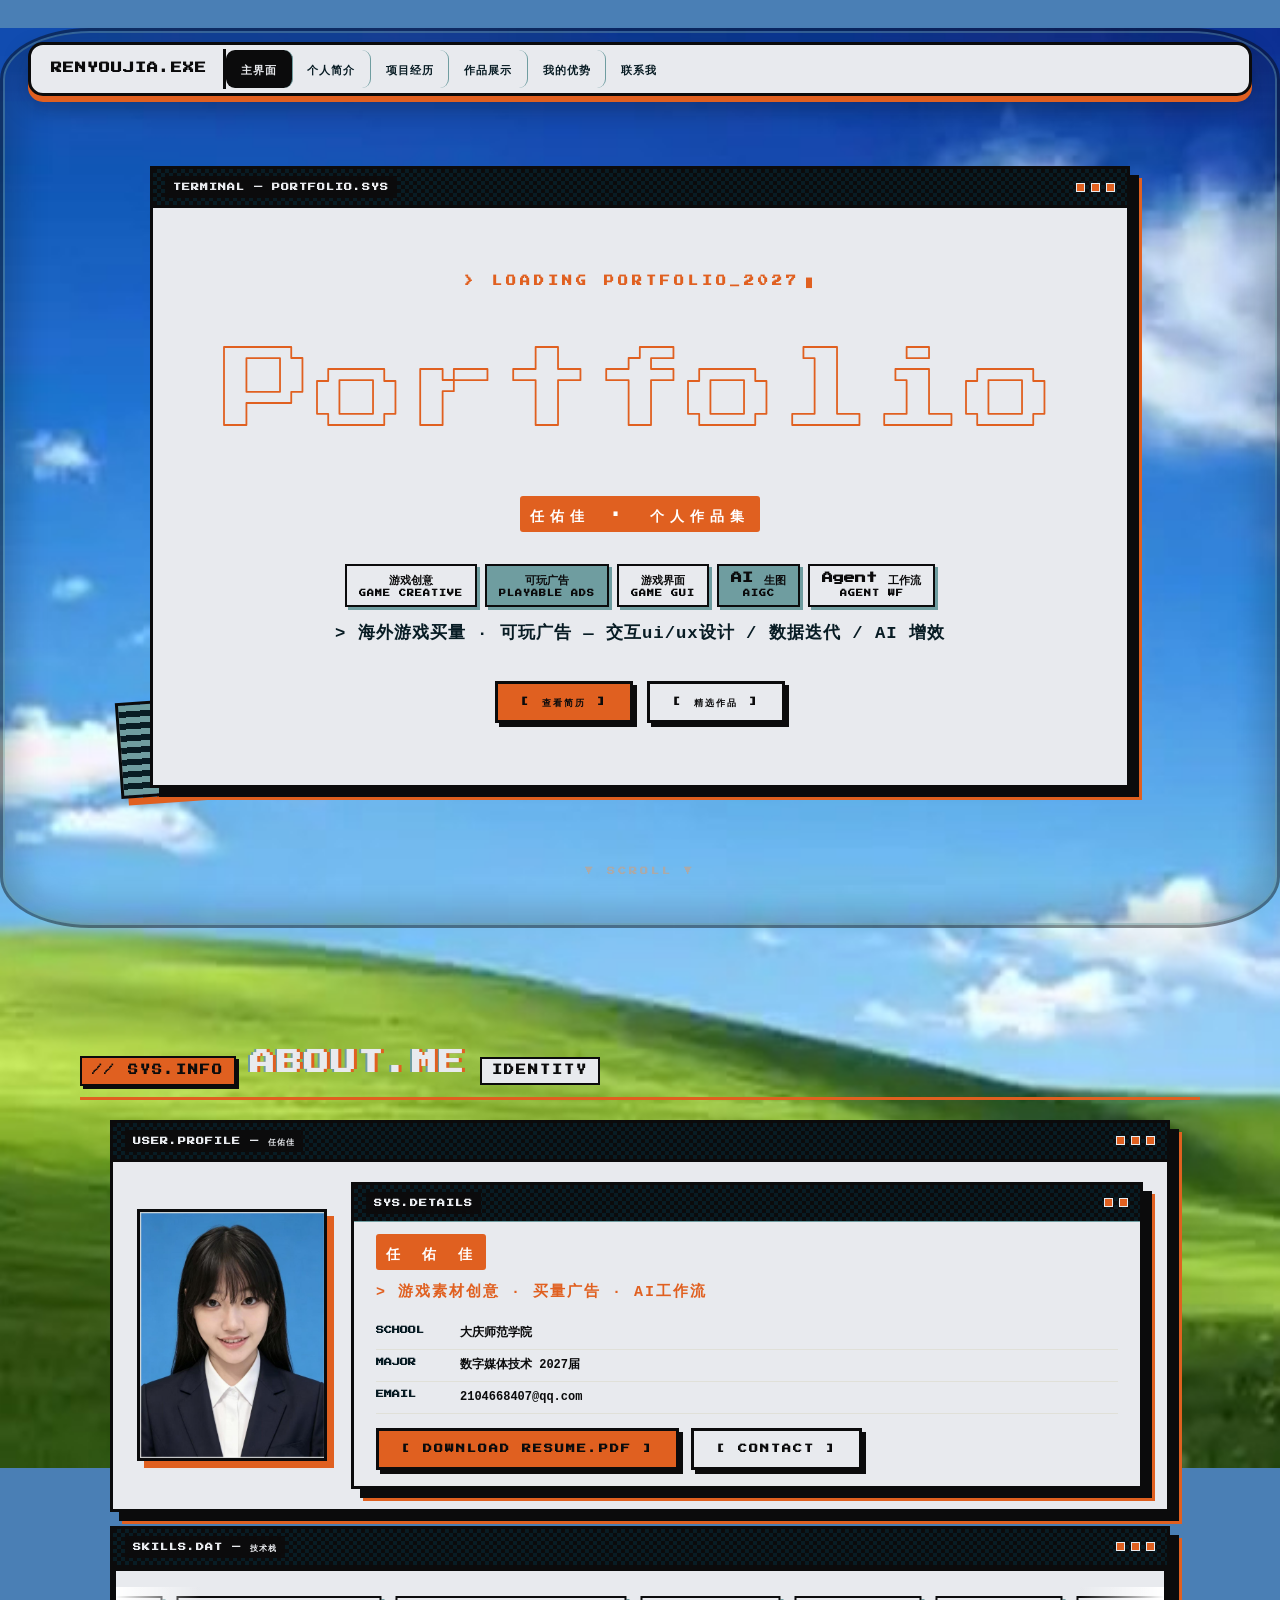
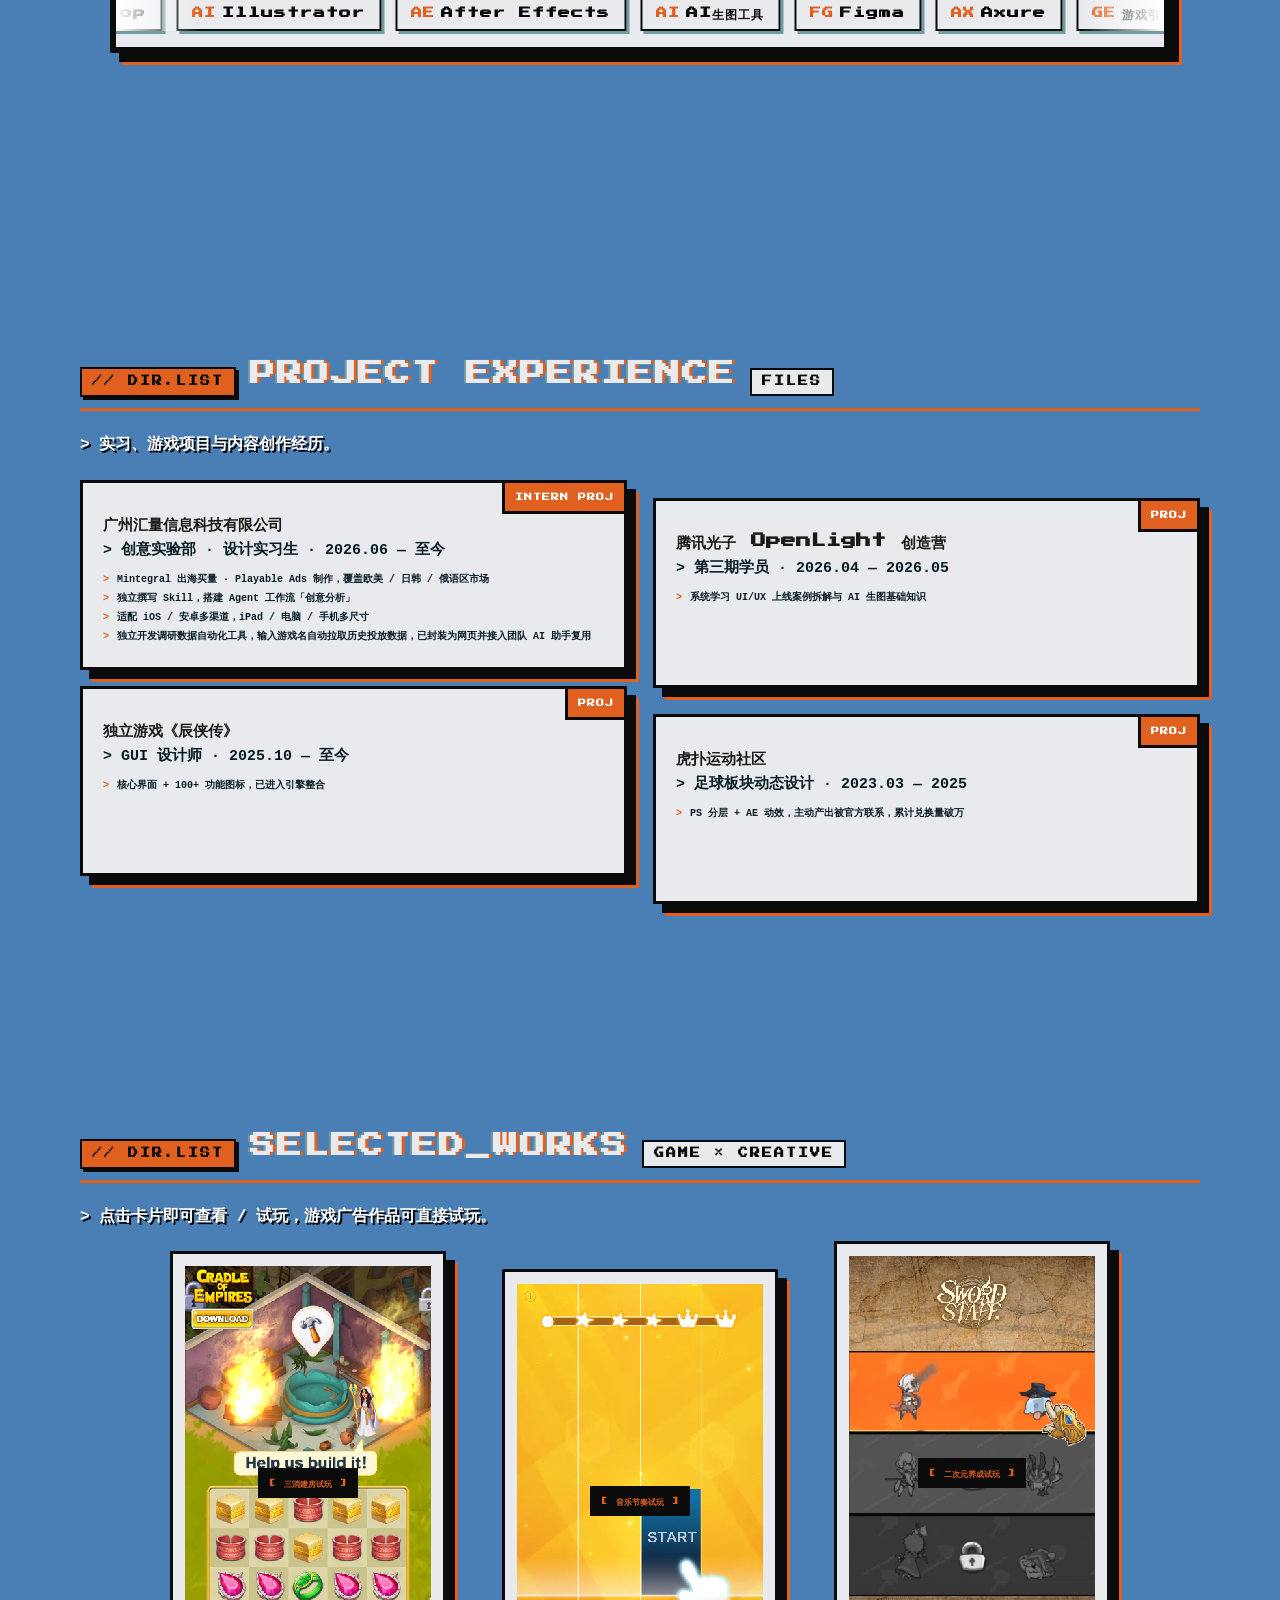
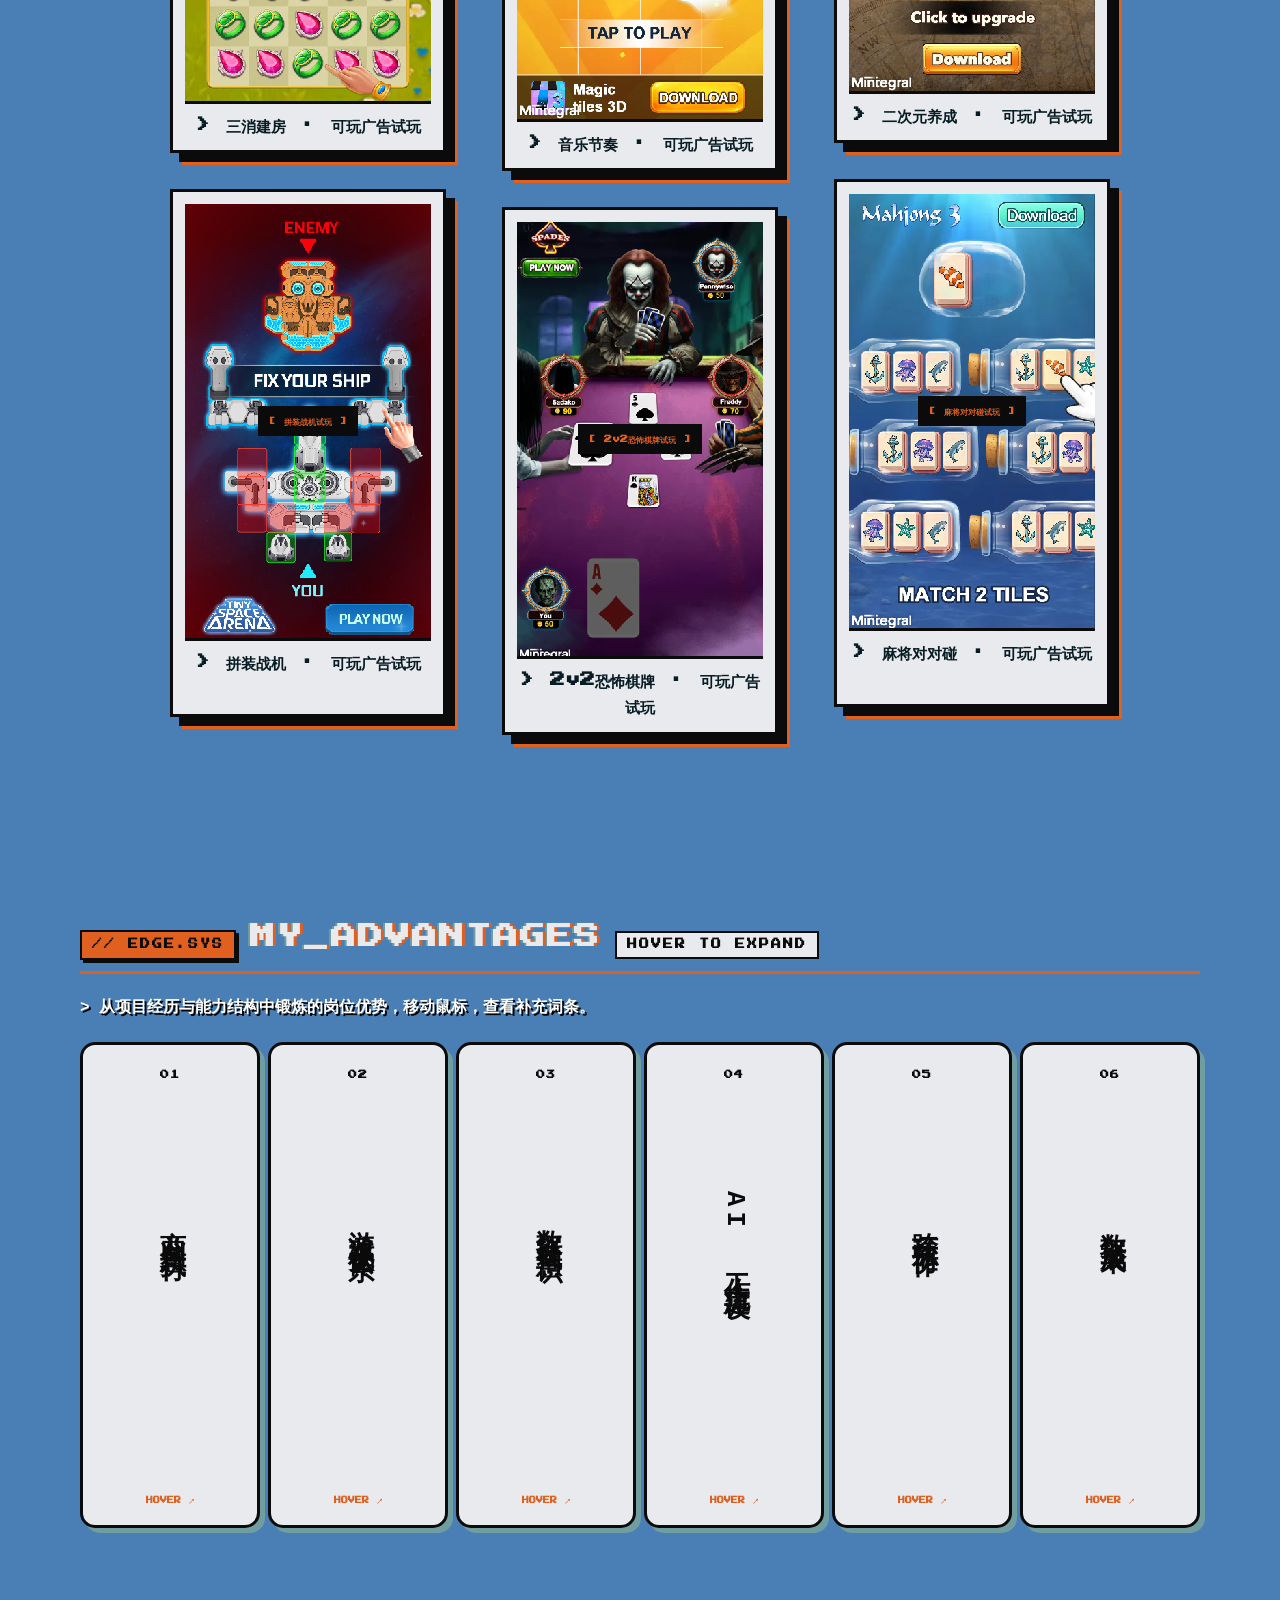
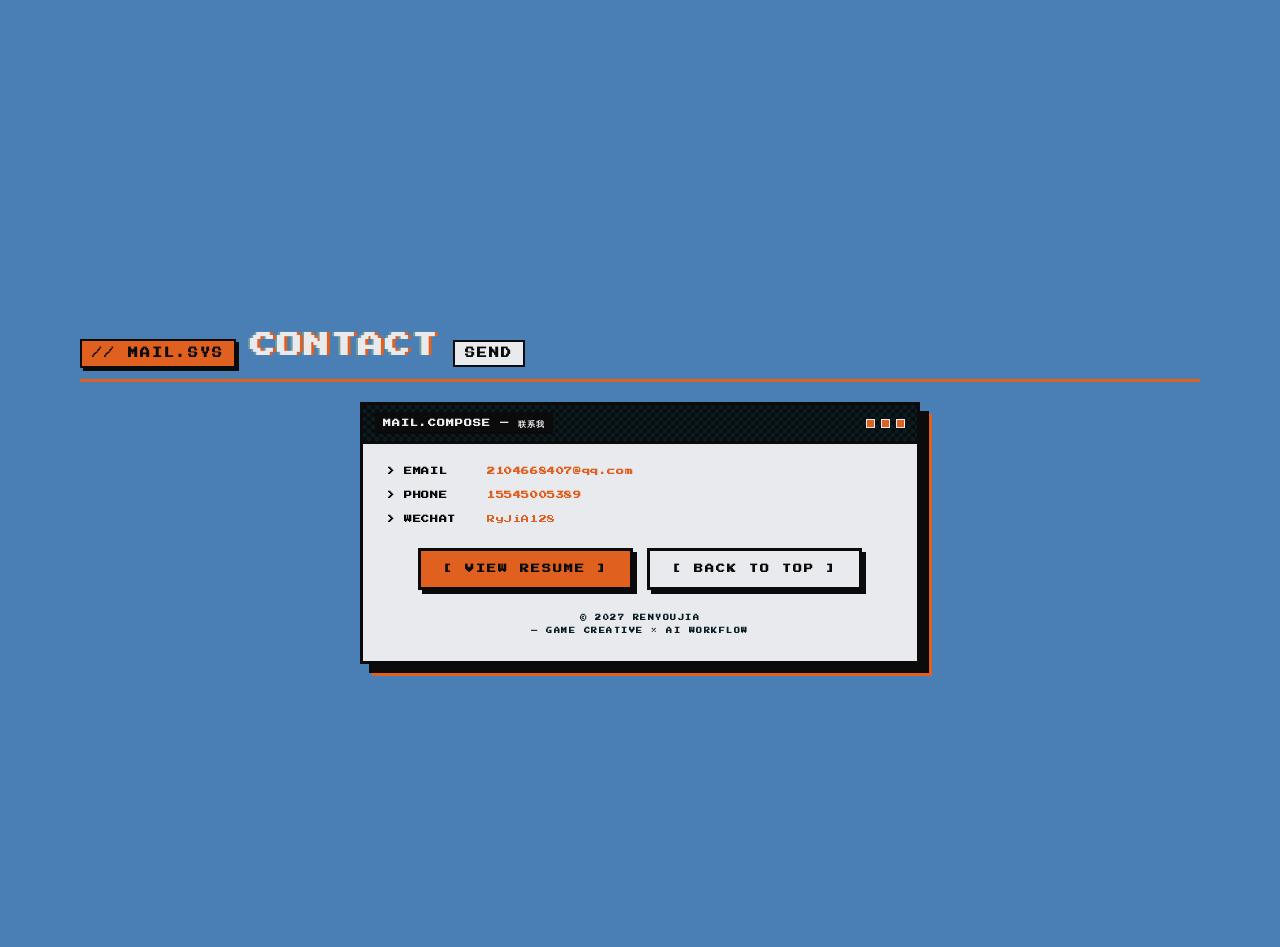
<file: index.html>
<!doctype html>
<html lang="zh-CN">
  <head>
    <meta charset="UTF-8" />
    <meta name="viewport" content="width=device-width, initial-scale=1.0" />
    <title>任佑佳 · 游戏创意 / 可玩广告作品集</title>
    <meta
      name="description"
      content="海外游戏买量 · 可玩广告 — 交互 UI/UX 设计 / 数据迭代 / AI 增效。40+ 可玩广告需求，多支素材热云预估曝光百万级。"
    />
    <!-- og / twitter 分享预览 -->
    <meta property="og:type" content="website" />
    <meta property="og:locale" content="zh_CN" />
    <meta property="og:site_name" content="任佑佳 · 作品集" />
    <meta property="og:title" content="任佑佳 · 游戏创意 / 可玩广告作品集" />
    <meta
      property="og:description"
      content="海外游戏买量 · 可玩广告 — 交互 UI/UX 设计 / 数据迭代 / AI 增效。40+ 可玩广告需求，多支素材预估曝光百万级。"
    />
    <meta property="og:image" content="/og.png" />
    <meta property="og:image:width" content="1200" />
    <meta property="og:image:height" content="630" />
    <meta property="og:image:alt" content="任佑佳作品集" />
    <meta name="twitter:card" content="summary_large_image" />
    <meta name="twitter:title" content="任佑佳 · 游戏创意 / 可玩广告作品集" />
    <meta
      name="twitter:description"
      content="海外游戏买量 · 可玩广告 — 交互 UI/UX 设计 / 数据迭代 / AI 增效。"
    />
    <meta name="twitter:image" content="/og.png" />
    <link rel="icon" href="/favicon.svg" />
    <script type="module" crossorigin src="/assets/index-5g9WQ38Y.js"></script>
    <link rel="stylesheet" crossorigin href="/assets/style-CaFTG338.css">
  </head>
  <body>
    <div id="root"></div>
    <noscript>需要启用 JavaScript 才能查看本站。</noscript>
  </body>
</html>
</file>
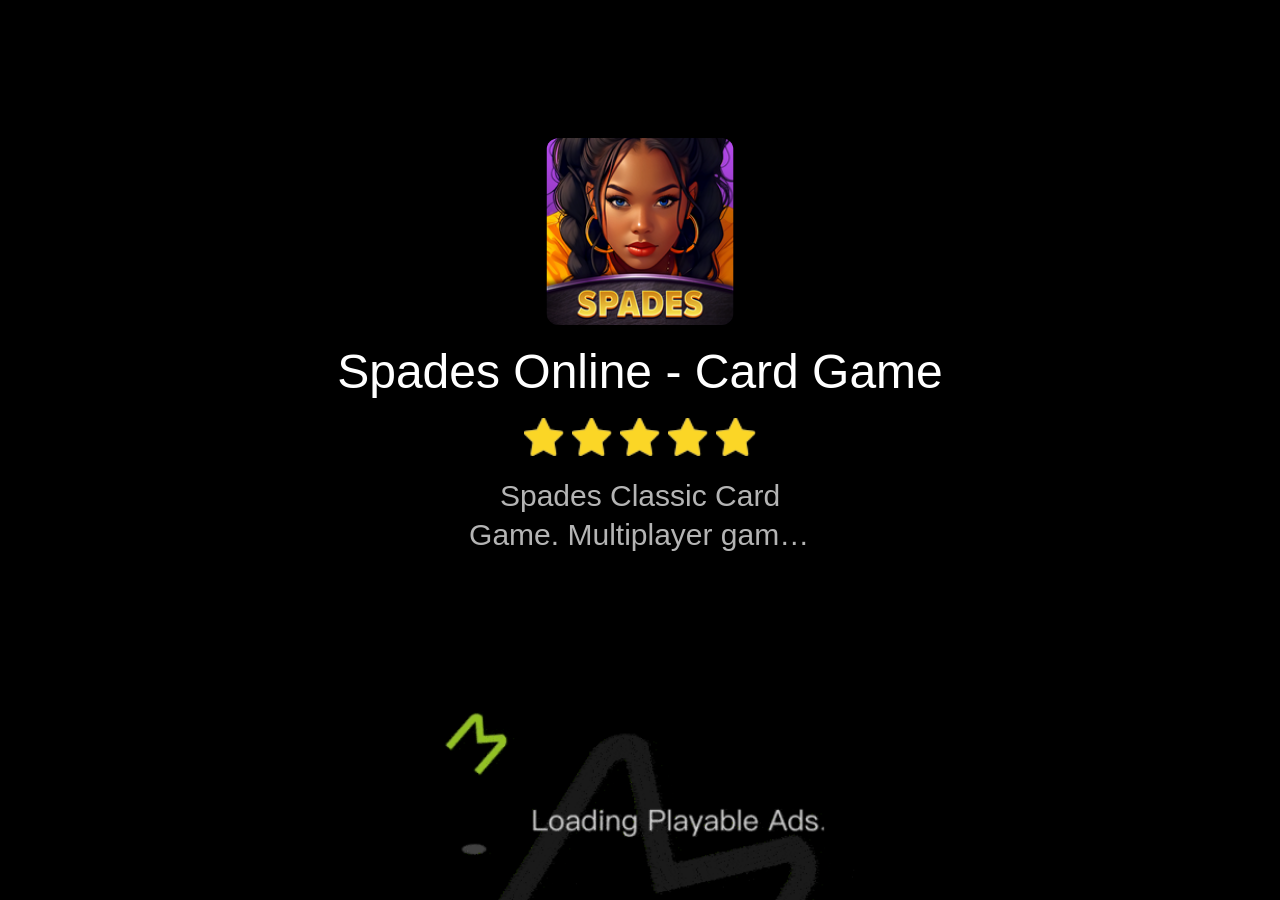
<file: playable-cards/index.html>
<!DOCTYPE html><html><head>
    <meta charset="UTF-8"/>
    <meta name="copyright" content="playsmart"/>
    <meta name="projectId" content="9zjpja3bji"/>
    <meta name="template-version" content="v9.06.12.0"/>
    <meta http-equiv="X-UA-Compatible" content="IE=edge,chrome=1"/>
    <meta name="viewport" content="width=device-width,user-scalable=no"/>
    <meta name="apple-mobile-web-app-status-bar-style" content="black-translucent"/>
    <meta name="apple-mobile-web-app-capable" content="yes"/>
    <meta name="apple-mobile-web-app-title" content="libProject"/>
    <title>Mintegral Interactive Ad</title>
</head>
<body mark="mobvista"><script src="js/mw_config.js"></script>
<script src="js/package-loading.js"></script>
<script src="js/dynamic-loader.js"></script>
<script src="js/mtg-offline-package.js"></script>

    <script src="Assets/meta/globalUrlMap.js"></script>
    <script src="lib/phaser.min.js"></script>
    <script src="lib/webfontloader.js"></script>
    <script src="lib/qc-core-min.js"></script>
    <script src="lib/qc-webgl.js"></script>
    <script src="lib/PlaySmartEditorData.js"></script>
    <script src="picDesc.js"></script>
    <script src="data.js"></script>
    <script src="Assets/meta/assetCountMap.js"></script>
    <script src="js/game-scripts.min.js"></script>


    <style>
        html,
        body {padding: 0;margin: 0;width: 100%;height: 100%;}
    </style>
    <div style="overflow:hidden;padding:0;margin:0;width:100%;height:100%;">
        <div id="gameDiv" style="position:relative;"></div>
    </div>
    <script src="lib/qc-loading-debug.js"></script>
    <script>
        // 跳转场景逻辑
        document.addEventListener('PLAYABLE:switchScene', function (customEvent) {
            // 需要跳转的场景
            const scene = String(customEvent.detail.scene)
            // 素材跳转逻辑， 因为涉及到玩法场景和全局场景，需要通过 ps.GameState.SCENECHANGE 来切换场景
            ps.mainState.dispatch(ps.GameState.SCENECHANGE, scene);
        })
    </script>
    <script>qici.config.useLanguages = true;</script> 
<script src="libs/expand/languagesMgr/languagesMgr.js"></script>

</body></html>
</file>
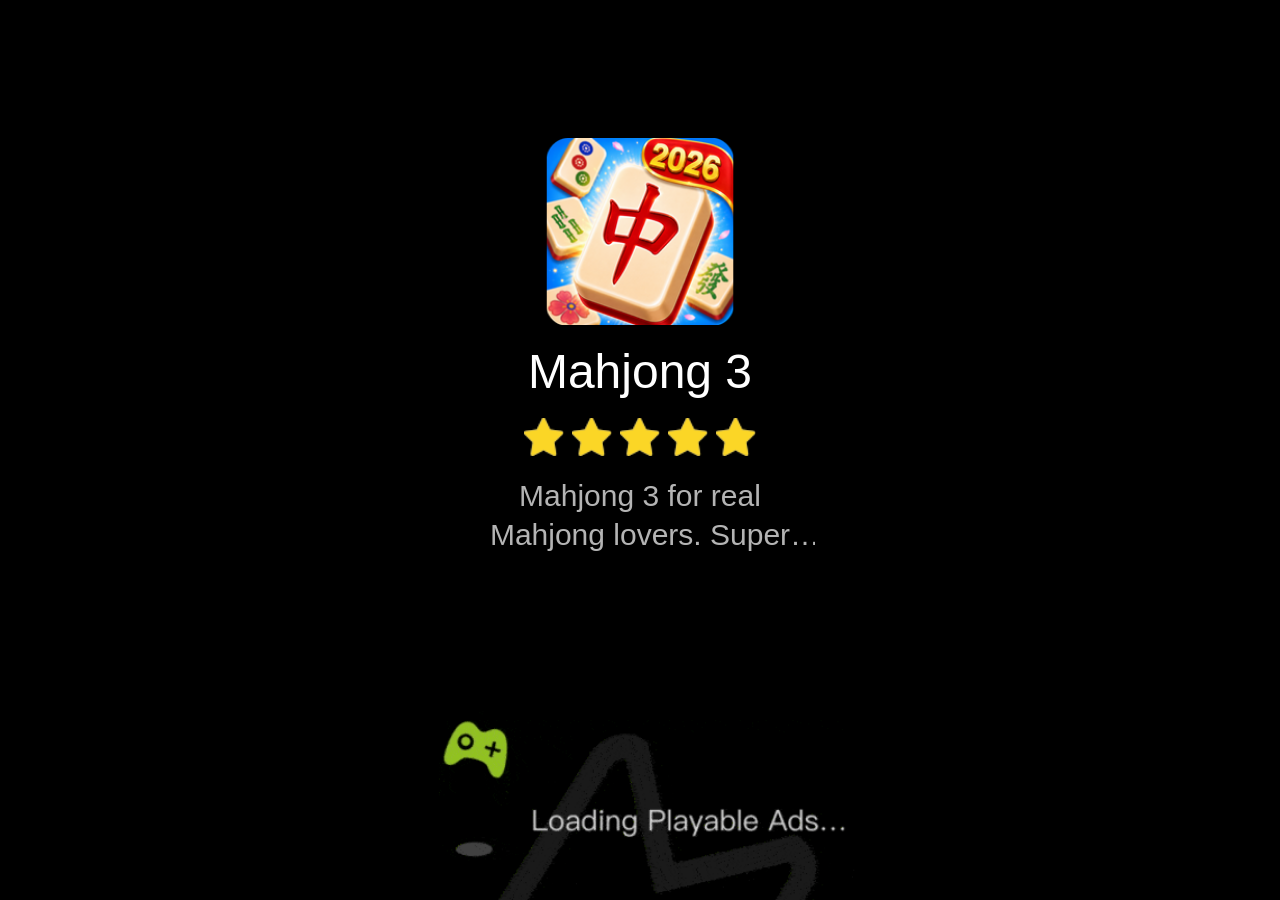
<file: playable-mahjong/index.html>
<!DOCTYPE html><html><head>
    <meta charset="UTF-8"/>
    <meta name="copyright" content="playsmart"/>
    <meta name="projectId" content="yi72d4qwad"/>
    <meta name="template-version" content="v10.6.23.0"/>
    <meta http-equiv="X-UA-Compatible" content="IE=edge,chrome=1"/>
    <meta name="viewport" content="width=device-width,user-scalable=no"/>
    <meta name="apple-mobile-web-app-status-bar-style" content="black-translucent"/>
    <meta name="apple-mobile-web-app-capable" content="yes"/>
    <meta name="apple-mobile-web-app-title" content="libProject"/>
    <title>Mintegral Interactive Ad</title>
</head>
<body mark="mobvista"><script src="js/mw_config.js"></script>
<script src="js/package-loading.js"></script>
<script src="js/dynamic-loader.js"></script>
<script src="js/mtg-offline-package.js"></script>

    <script src="Assets/meta/globalUrlMap.js"></script>
    <script src="lib/phaser.min.js"></script>
    <script src="lib/webfontloader.js"></script>
    <script src="lib/qc-core-min.js"></script>
    <script src="lib/qc-webgl.js"></script>
    <script src="lib/PlaySmartEditorData.js"></script>
    <script src="picDesc.js"></script>
    <script src="data.js"></script>
    <script src="Assets/meta/assetCountMap.js"></script>
    <script src="js/game-scripts.min.js"></script>


    <style>
        html,
        body {padding: 0;margin: 0;width: 100%;height: 100%;}
    </style>
    <div style="overflow:hidden;padding:0;margin:0;width:100%;height:100%;">
        <div id="gameDiv" style="position:relative;"></div>
    </div>
    <script src="lib/qc-loading-debug.js"></script>
    <script>
        // 跳转场景逻辑
        document.addEventListener('PLAYABLE:switchScene', function (customEvent) {
            // 需要跳转的场景
            const scene = String(customEvent.detail.scene)
            // 素材跳转逻辑， 因为涉及到玩法场景和全局场景，需要通过 ps.GameState.SCENECHANGE 来切换场景
            ps.mainState.dispatch(ps.GameState.SCENECHANGE, scene);
        })
    </script>
    <script>qici.config.useLanguages = true;</script> 
<script src="libs/expand/languagesMgr/languagesMgr.js"></script>

</body></html>
</file>
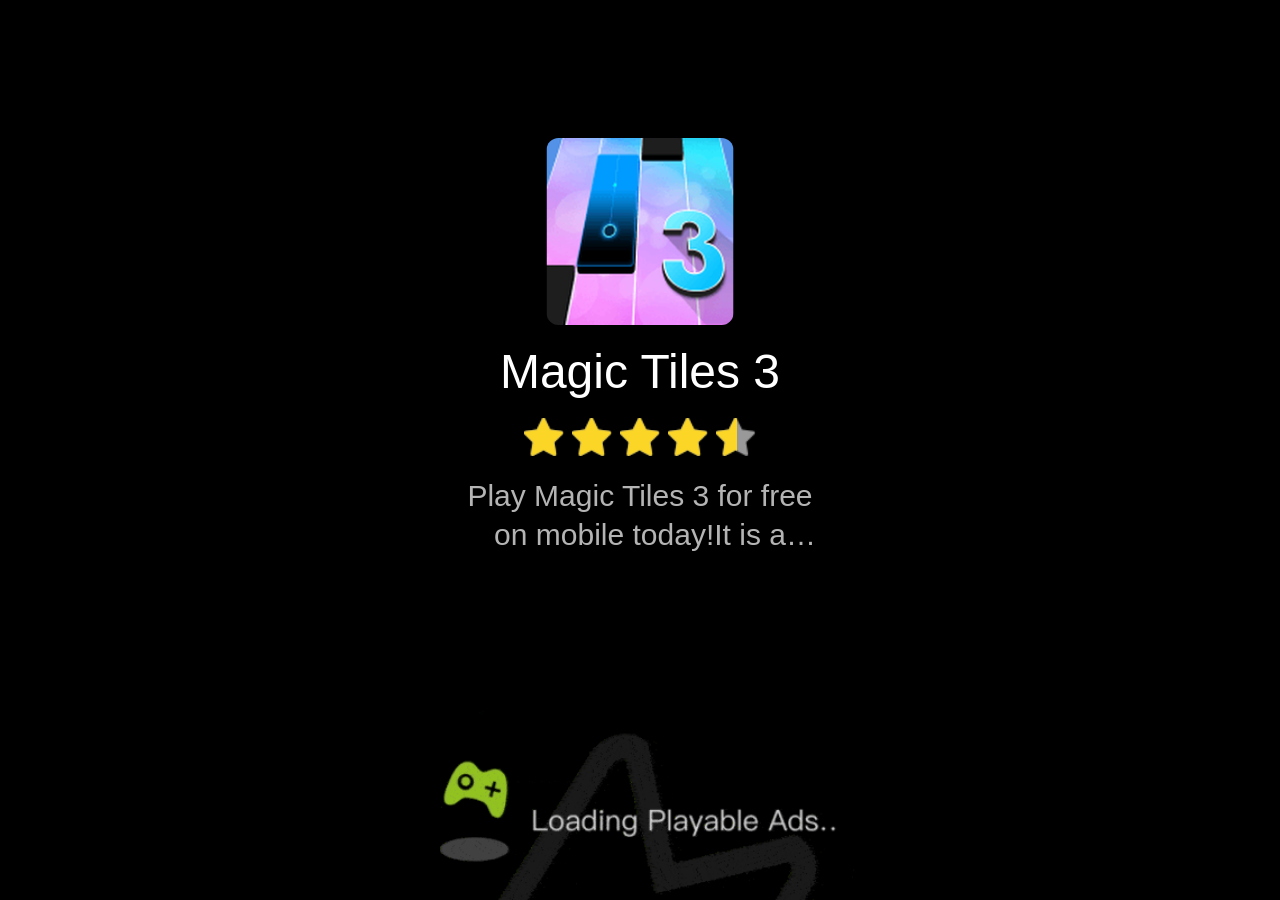
<file: playable-piano/index.html>
<!DOCTYPE html><html><head>
    <meta charset="UTF-8"/>
    <meta name="copyright" content="playsmart"/>
    <meta name="projectId" content="p24fepsptt"/>
    <meta name="template-version" content="v10.6.23.0"/>
    <meta http-equiv="X-UA-Compatible" content="IE=edge,chrome=1"/>
    <meta name="viewport" content="width=device-width,user-scalable=no"/>
    <meta name="apple-mobile-web-app-status-bar-style" content="black-translucent"/>
    <meta name="apple-mobile-web-app-capable" content="yes"/>
    <meta name="apple-mobile-web-app-title" content="libProject"/>
    <title>Mintegral Interactive Ad</title>
</head>
<body mark="mobvista"><script src="js/mw_config.js"></script>
<script src="js/package-loading.js"></script>
<script src="js/dynamic-loader.js"></script>
<script src="js/mtg-offline-package.js"></script>

    <script src="Assets/meta/globalUrlMap.js"></script>
    <script src="lib/phaser.min.js"></script>
    <script src="lib/webfontloader.js"></script>
    <script src="lib/qc-core-min.js"></script>
    <script src="lib/qc-webgl.js"></script>
    <script src="lib/PlaySmartEditorData.js"></script>
    <script src="picDesc.js"></script>
    <script src="data.js"></script>
    <script src="Assets/meta/assetCountMap.js"></script>
    <script src="js/game-scripts.min.js"></script>


    <style>
        html,
        body {padding: 0;margin: 0;width: 100%;height: 100%;}
    </style>
    <div style="overflow:hidden;padding:0;margin:0;width:100%;height:100%;">
        <div id="gameDiv" style="position:relative;"></div>
    </div>
    <script src="lib/qc-loading-debug.js"></script>
    <script>
        // 跳转场景逻辑
        document.addEventListener('PLAYABLE:switchScene', function (customEvent) {
            // 需要跳转的场景
            const scene = String(customEvent.detail.scene)
            // 素材跳转逻辑， 因为涉及到玩法场景和全局场景，需要通过 ps.GameState.SCENECHANGE 来切换场景
            ps.mainState.dispatch(ps.GameState.SCENECHANGE, scene);
        })
    </script>
    <script>qici.config.useLanguages = true;</script> 
<script src="libs/expand/languagesMgr/languagesMgr.js"></script>

</body></html>
</file>
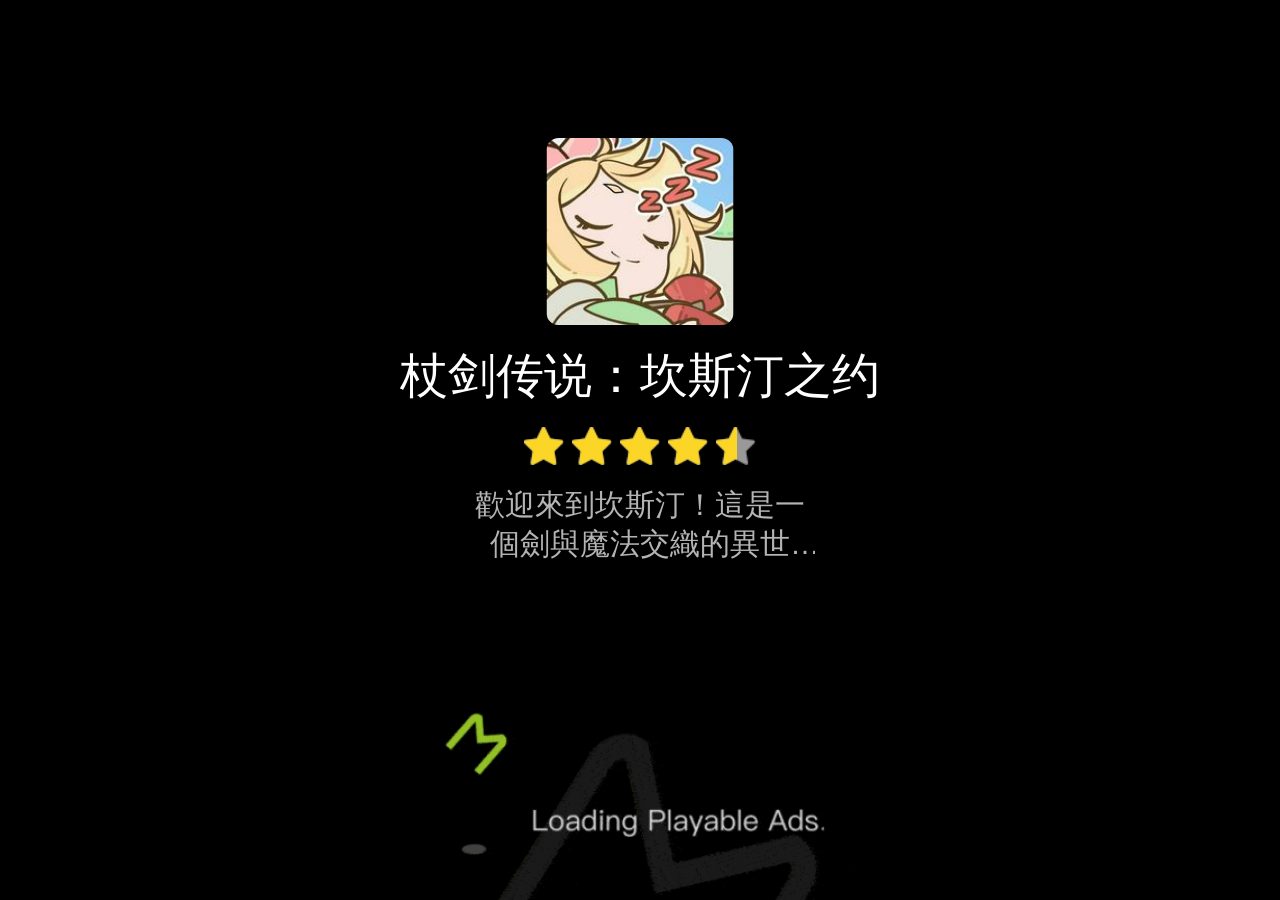
<file: playable-sword/index.html>
<!DOCTYPE html><html><head>
    <meta charset="UTF-8"/>
    <meta name="copyright" content="playsmart"/>
    <meta name="projectId" content="57xtpwl797"/>
    <meta name="template-version" content="v10.6.23.0"/>
    <meta http-equiv="X-UA-Compatible" content="IE=edge,chrome=1"/>
    <meta name="viewport" content="width=device-width,user-scalable=no"/>
    <meta name="apple-mobile-web-app-status-bar-style" content="black-translucent"/>
    <meta name="apple-mobile-web-app-capable" content="yes"/>
    <meta name="apple-mobile-web-app-title" content="libProject"/>
    <title>Mintegral Interactive Ad</title>
</head>
<body mark="mobvista"><script src="js/mw_config.js"></script>
<script src="js/package-loading.js"></script>
<script src="js/dynamic-loader.js"></script>
<script src="js/mtg-offline-package.js"></script>

    <script src="Assets/meta/globalUrlMap.js"></script>
    <script src="lib/phaser.min.js"></script>
    <script src="lib/webfontloader.js"></script>
    <script src="lib/qc-core-min.js"></script>
    <script src="lib/qc-webgl.js"></script>
    <script src="lib/PlaySmartEditorData.js"></script>
    <script src="picDesc.js"></script>
    <script src="data.js"></script>
<script id="resource-loader-js" src="js/resource-loader.js"></script>
    <script src="Assets/meta/assetCountMap.js"></script>
    <script src="js/game-scripts.min.js"></script>


    <style>
        html,
        body {padding: 0;margin: 0;width: 100%;height: 100%;}
    </style>
    <div style="overflow:hidden;padding:0;margin:0;width:100%;height:100%;">
        <div id="gameDiv" style="position:relative;"></div>
    </div>
    <script src="lib/qc-loading-debug.js"></script>
    <script>
        // 跳转场景逻辑
        document.addEventListener('PLAYABLE:switchScene', function (customEvent) {
            // 需要跳转的场景
            const scene = String(customEvent.detail.scene)
            // 素材跳转逻辑， 因为涉及到玩法场景和全局场景，需要通过 ps.GameState.SCENECHANGE 来切换场景
            ps.mainState.dispatch(ps.GameState.SCENECHANGE, scene);
        })
    </script>
    <script>qici.config.useLanguages = true;</script> 
<script src="libs/expand/languagesMgr/languagesMgr.js"></script>

</body></html>
</file>
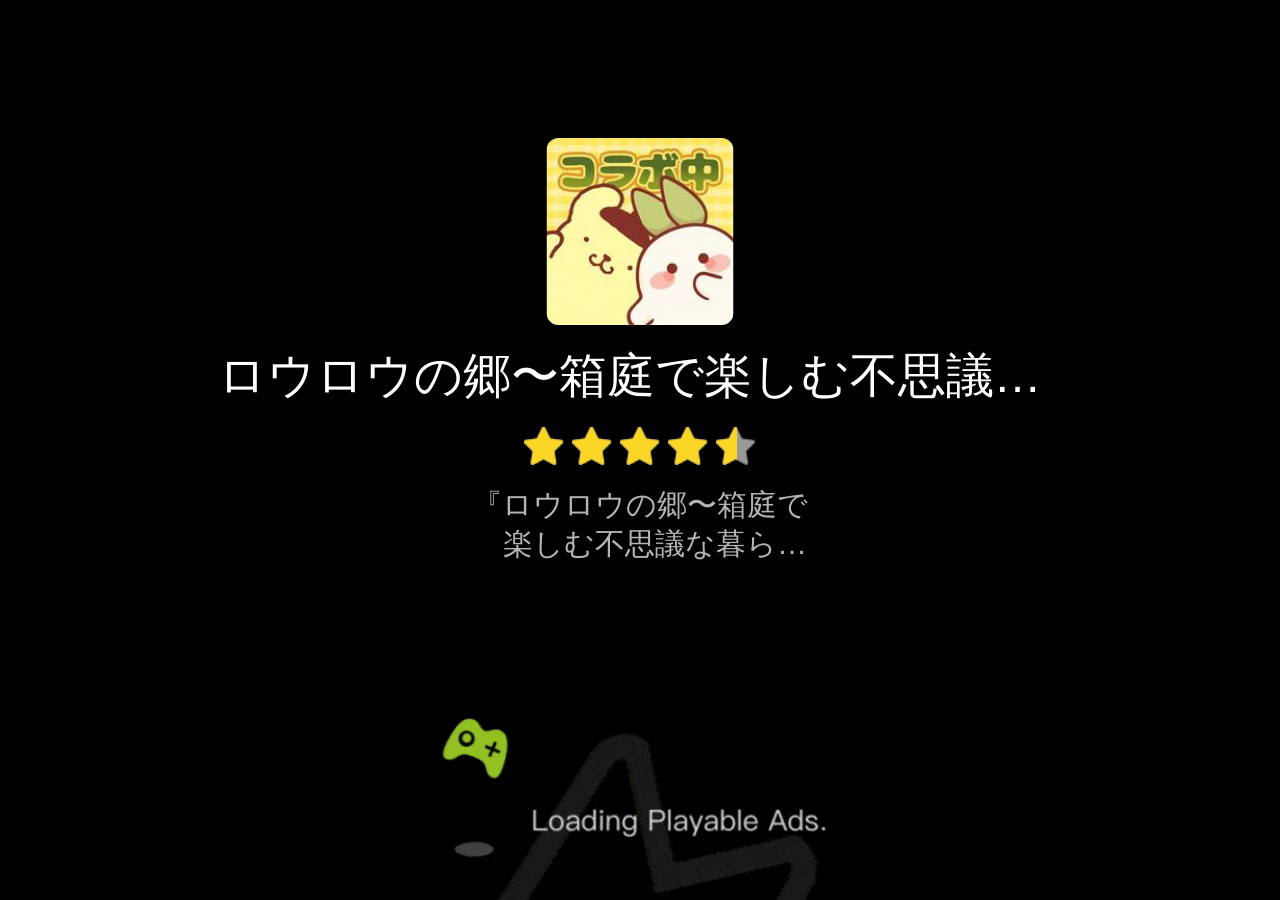
<file: playable/index.html>
<!DOCTYPE html><html><head>
    <meta charset="UTF-8"/>
    <meta name="copyright" content="playsmart"/>
    <meta name="projectId" content="8uz4t0igdl"/>
    <meta name="template-version" content="v10.6.23.0"/>
    <meta http-equiv="X-UA-Compatible" content="IE=edge,chrome=1"/>
    <meta name="viewport" content="width=device-width,user-scalable=no"/>
    <meta name="apple-mobile-web-app-status-bar-style" content="black-translucent"/>
    <meta name="apple-mobile-web-app-capable" content="yes"/>
    <meta name="apple-mobile-web-app-title" content="libProject"/>
    <title>Mintegral Interactive Ad</title>
</head>
<body mark="mobvista"><script src="js/mw_config.js"></script>
<script src="js/package-loading.js"></script>
<script src="js/dynamic-loader.js"></script>
<script src="js/mtg-offline-package.js"></script>

    <script src="Assets/meta/globalUrlMap.js"></script>
    <script src="lib/phaser.min.js"></script>
    <script src="lib/webfontloader.js"></script>
    <script src="lib/qc-core-min.js"></script>
    <script src="lib/qc-webgl.js"></script>
    <script src="lib/PlaySmartEditorData.js"></script>
    <script src="picDesc.js"></script>
    <script src="data.js"></script>
    <script src="Assets/meta/assetCountMap.js"></script>
    <script src="js/game-scripts.min.js"></script>


    <style>
        html,
        body {padding: 0;margin: 0;width: 100%;height: 100%;}
    </style>
    <div style="overflow:hidden;padding:0;margin:0;width:100%;height:100%;">
        <div id="gameDiv" style="position:relative;"></div>
    </div>
    <script src="lib/qc-loading-debug.js"></script>
    <script>
        // 跳转场景逻辑
        document.addEventListener('PLAYABLE:switchScene', function (customEvent) {
            // 需要跳转的场景
            const scene = String(customEvent.detail.scene)
            // 素材跳转逻辑， 因为涉及到玩法场景和全局场景，需要通过 ps.GameState.SCENECHANGE 来切换场景
            ps.mainState.dispatch(ps.GameState.SCENECHANGE, scene);
        })
    </script>
    <script>qici.config.useLanguages = true;</script> 
<script src="libs/expand/languagesMgr/languagesMgr.js"></script>

</body></html>
</file>
<file: assets/style-CaFTG338.css>
.stroke-text{width:100%;line-height:0;display:block}.stroke-text--hover{cursor:pointer}.stroke-text__svg{width:100%;height:var(--stroke-text-height,160px);display:block}.stroke-text__stroke,.stroke-text__fill{-webkit-user-select:none;user-select:none}.pixelated-image-card{color:var(--color-primary,#fff);background-color:#222;border:2px solid #fff;border-radius:10px;width:100%;max-width:100%;position:relative;overflow:hidden}.pixelated-image-card__default,.pixelated-image-card__active,.pixelated-image-card__pixels{width:100%;height:100%;position:absolute;top:0;left:0}.pixelated-image-card__active{z-index:2;display:none}.pixelated-image-card__pixels{pointer-events:none;z-index:3;width:100%;height:100%;position:absolute;top:0;left:0}.pixelated-image-card__pixel{display:none;position:absolute}.logoloop{--logoloop-gap:32px;--logoloop-logoHeight:28px;--logoloop-fadeColorAuto:#fff;position:relative}.logoloop--vertical{height:100%;display:inline-block}.logoloop--scale-hover{padding-top:calc(var(--logoloop-logoHeight) * .1);padding-bottom:calc(var(--logoloop-logoHeight) * .1)}@media (prefers-color-scheme:dark){.logoloop{--logoloop-fadeColorAuto:#0b0b0b}}.logoloop__track{will-change:transform;-webkit-user-select:none;user-select:none;z-index:0;width:max-content;display:flex;position:relative}.logoloop--vertical .logoloop__track{flex-direction:column;width:100%;height:max-content}.logoloop__list{align-items:center;display:flex}.logoloop--vertical .logoloop__list{flex-direction:column}.logoloop__item{margin-right:var(--logoloop-gap);font-size:var(--logoloop-logoHeight);flex:none;line-height:1}.logoloop--vertical .logoloop__item{margin-right:0;margin-bottom:var(--logoloop-gap)}.logoloop__item:last-child{margin-right:var(--logoloop-gap)}.logoloop--vertical .logoloop__item:last-child{margin-right:0;margin-bottom:var(--logoloop-gap)}.logoloop__node{align-items:center;display:inline-flex}.logoloop__item img{height:var(--logoloop-logoHeight);object-fit:contain;width:auto;image-rendering:-webkit-optimize-contrast;-webkit-user-drag:none;pointer-events:none;transition:transform .3s cubic-bezier(.4,0,.2,1);display:block}.logoloop--scale-hover .logoloop__item{overflow:visible}.logoloop--scale-hover .logoloop__item:hover img,.logoloop--scale-hover .logoloop__item:hover .logoloop__node{transform-origin:50%;transform:scale(1.2)}.logoloop--scale-hover .logoloop__node{transition:transform .3s cubic-bezier(.4,0,.2,1)}.logoloop__link{border-radius:4px;align-items:center;text-decoration:none;transition:opacity .2s;display:inline-flex}.logoloop__link:hover{opacity:.8}.logoloop__link:focus-visible{outline-offset:2px;outline:2px solid}.logoloop--fade:before,.logoloop--fade:after{content:"";pointer-events:none;z-index:10;width:clamp(24px,8%,120px);position:absolute;top:0;bottom:0}.logoloop--fade:before{background:linear-gradient(to right, var(--logoloop-fadeColor,var(--logoloop-fadeColorAuto)) 0%, #0000 100%);left:0}.logoloop--fade:after{background:linear-gradient(to left, var(--logoloop-fadeColor,var(--logoloop-fadeColorAuto)) 0%, #0000 100%);right:0}.logoloop--vertical.logoloop--fade:before,.logoloop--vertical.logoloop--fade:after{width:100%;height:clamp(24px,8%,120px);left:0;right:0}.logoloop--vertical.logoloop--fade:before{background:linear-gradient(to bottom, var(--logoloop-fadeColor,var(--logoloop-fadeColorAuto)) 0%, #0000 100%);top:0;bottom:auto}.logoloop--vertical.logoloop--fade:after{background:linear-gradient(to top, var(--logoloop-fadeColor,var(--logoloop-fadeColorAuto)) 0%, #0000 100%);top:auto;bottom:0}@media (prefers-reduced-motion:reduce){.logoloop__track{transform:translate(0,0)!important}.logoloop__item img,.logoloop__node{transition:none!important}}.ad-overlay{--ad-bg:#f6f1e4;--ad-panel:#fbf8ef;--ad-green:#7da06b;--ad-green-dark:#5d7a4f;--ad-brown:#8a6d4a;--ad-brown-dark:#4a3a2a;--ad-orange:#e0a03c;--ad-line:#e5dcc8;z-index:10030;-webkit-overflow-scrolling:touch;background:#3a2c1a8c;justify-content:center;align-items:flex-start;padding:36px 20px 100px;animation:.25s adFadeIn;display:flex;position:fixed;inset:0;overflow-y:auto}.ad-overlay.ad-theme-builder{--ad-bg:#eef3e1;--ad-panel:#fafcf2;--ad-green:#6f9c3a;--ad-green-dark:#3f6422;--ad-brown:#a9702f;--ad-brown-dark:#5f3a12;--ad-orange:#e07b2a;--ad-line:#e2e8d0;background:#18240e8c}.ad-overlay.ad-theme-ocean{--ad-bg:#e6f2f5;--ad-panel:#f5fafc;--ad-green:#4a9cc7;--ad-green-dark:#2b6a8f;--ad-brown:#5b7d99;--ad-brown-dark:#1c3850;--ad-orange:#18b7a5;--ad-line:#cfe2ea;background:#0e22328c}.ad-overlay.ad-theme-space{--ad-bg:#120a24;--ad-panel:#f2eefb;--ad-green:#7a5cf0;--ad-green-dark:#4a3399;--ad-brown:#8a6db0;--ad-brown-dark:#2a1f4a;--ad-orange:#e04a9c;--ad-line:#ddd3f0;background:#100820b3}.ad-overlay.ad-theme-sword{--ad-bg:#1a1206;--ad-panel:#faf3e0;--ad-green:#b8860b;--ad-green-dark:#8a6508;--ad-brown:#8a6d3b;--ad-brown-dark:#3a2a10;--ad-orange:#d2691e;--ad-line:#e8d9b0;background:#140c04b3}.ad-overlay.ad-theme-piano{--ad-bg:#0e0e16;--ad-panel:#f1edf8;--ad-green:#6c5ce7;--ad-green-dark:#4834d4;--ad-brown:#7d6bb8;--ad-brown-dark:#1a1a2e;--ad-orange:#ff6b9d;--ad-line:#ddd6f0;background:#0a0814b3}.ad-overlay.ad-theme-cards{--ad-bg:#16080b;--ad-panel:#f5eaec;--ad-green:#a11c2e;--ad-green-dark:#6d0f1d;--ad-brown:#7a525e;--ad-brown-dark:#2a0d12;--ad-orange:#d9263f;--ad-line:#ead8dd;background:#16080bb8}@keyframes adFadeIn{0%{opacity:0}to{opacity:1}}.ad-panel{background:var(--ad-panel);border:1px solid var(--ad-brown);width:100%;max-width:1040px;font-family:var(--mono), monospace;color:var(--ad-brown-dark);border-radius:12px;overflow:hidden;box-shadow:0 0 60px #4a3a2a59,0 0 0 1px #e0a03c1f}.ad-titlebar{background:var(--ad-brown-dark);color:#f3e9d2;border-bottom:1px solid var(--ad-brown);justify-content:space-between;align-items:center;padding:10px 18px;font-size:11px;display:flex}.ad-close{color:#f3e9d2;font-family:var(--mono), monospace;cursor:pointer;background:0 0;border:1px solid #6b5740;border-radius:4px;padding:4px 12px;font-size:10px;transition:all .15s}.ad-close:hover{background:var(--ad-orange);border-color:var(--ad-orange);color:#3a2c1a}.ad-body{grid-template-columns:380px 1fr;align-items:start;gap:26px;padding:24px 26px 30px;display:grid}.ad-left{position:static}.ad-header h2{letter-spacing:2px;color:var(--ad-green-dark);text-align:center;margin:0 0 4px;font-size:22px}.ad-subtitle{color:var(--ad-brown);text-align:center;margin:0 0 16px;font-size:12px}.ad-spec{grid-template-columns:repeat(4,1fr);gap:8px;margin:0 0 16px;display:grid}.ad-spec-item{border:1px solid var(--ad-line);text-align:center;background:#fff;border-radius:8px;padding:8px 6px}.ad-spec-k{color:var(--ad-orange);letter-spacing:1px;margin-bottom:3px;font-size:10px;display:block}.ad-spec-v{color:var(--ad-brown-dark);font-size:11px;font-weight:700;display:block}.ad-metric{border:1px solid var(--ad-orange);background:#e0a03c1f;border-radius:8px;align-items:center;gap:10px;margin:0 0 16px;padding:8px 12px;display:flex}.ad-metric-k{color:var(--ad-orange);letter-spacing:1px;white-space:nowrap;font-size:10px}.ad-metric-v{color:var(--ad-brown-dark);font-size:12px;font-weight:700}.ad-demo-hint{text-align:center;color:var(--ad-orange);border:1px dashed var(--ad-orange);letter-spacing:1px;background:#e0a03c1f;border-radius:8px;margin-bottom:12px;padding:8px 10px;font-size:12px;font-weight:700}.ad-frame-wrap{aspect-ratio:9/16;border:3px solid var(--ad-brown);background:#000;border-radius:14px;width:100%;max-width:360px;margin:0 auto;position:relative;overflow:hidden;box-shadow:0 12px 40px #4a3a2a4d}.ad-frame-loading{color:var(--ad-orange);font-family:var(--mono), monospace;letter-spacing:2px;background:#000;justify-content:center;align-items:center;font-size:12px;animation:1s steps(2,end) infinite adBlink;display:flex;position:absolute;inset:0}@keyframes adBlink{0%,to{opacity:1}50%{opacity:.3}}.ad-frame{border:0;width:100%;height:100%;display:block}.ad-frame-video{object-fit:cover;cursor:pointer}.ad-demo-note{text-align:center;color:var(--ad-brown);margin:12px 0 0;font-size:11px}.ad-block{margin-bottom:26px}.ad-block:last-child{margin-bottom:0}.ad-block h3{letter-spacing:1px;color:var(--ad-green-dark);border-bottom:1px solid var(--ad-line);align-items:center;gap:10px;margin:0 0 14px;padding-bottom:8px;font-size:14px;display:flex}.ad-h3-no{background:var(--ad-green);color:#fff;border-radius:6px;justify-content:center;align-items:center;width:24px;height:24px;font-size:11px;display:inline-flex}.ad-flow{flex-direction:column;gap:10px;display:flex}.ad-flow-step{border:1px solid var(--ad-line);background:#fff;border-radius:10px;align-items:flex-start;gap:12px;padding:12px 14px;display:flex}.ad-flow-no{background:var(--ad-orange);color:#3a2c1a;border-radius:8px;flex:none;justify-content:center;align-items:center;width:30px;height:30px;font-size:12px;font-weight:700;display:inline-flex}.ad-flow-step b{color:var(--ad-brown-dark);font-size:12px}.ad-flow-step p{color:#7a6a55;margin:3px 0 0;font-size:11px;line-height:1.5}.ad-logic{grid-template-columns:1fr 1fr;gap:10px;margin:0;padding:0;list-style:none;display:grid}.ad-logic li{border:1px solid var(--ad-line);color:#6b5a44;background:#fff;border-radius:10px;padding:11px 13px 11px 26px;font-size:11px;line-height:1.55;position:relative}.ad-logic li:before{content:"◆";color:var(--ad-green);font-size:9px;position:absolute;top:12px;left:12px}.ad-tags{flex-wrap:wrap;gap:10px;display:flex}.ad-tag{background:var(--ad-green);color:#fff;letter-spacing:1px;border-radius:999px;padding:8px 16px;font-size:11px;box-shadow:0 2px #4a3a2a33}.ad-tag:nth-child(2n){background:var(--ad-brown)}.ad-think{grid-template-columns:1fr 1fr;gap:12px;display:grid}.ad-think-step{border-left:3px solid var(--ad-orange);background:#fff;border-radius:0 10px 10px 0;align-items:flex-start;gap:12px;padding:12px 14px;display:flex;box-shadow:0 1px #4a3a2a0f}.ad-think-no{background:var(--ad-brown-dark);width:26px;height:26px;color:var(--ad-orange);border-radius:50%;flex:none;justify-content:center;align-items:center;font-size:13px;display:inline-flex}.ad-think-step b{color:var(--ad-brown-dark);font-size:12px}.ad-think-step p{color:#6b5a44;margin:4px 0 0;font-size:11px;line-height:1.6}.ad-conversion{flex-direction:column;gap:12px;display:flex}.ad-conversion-step{border-left:3px solid var(--ad-green);background:#fff;border-radius:0 10px 10px 0;align-items:flex-start;gap:12px;padding:12px 14px;display:flex;box-shadow:0 1px #4a3a2a0f}.ad-conversion-no{background:var(--ad-green);color:#fff;border-radius:50%;flex:none;justify-content:center;align-items:center;width:26px;height:26px;font-size:13px;display:inline-flex}.ad-conversion-step b{color:var(--ad-brown-dark);font-size:12px}.ad-conversion-step p{color:#6b5a44;margin:4px 0 0;font-size:11px;line-height:1.6}.ad-back{text-align:center;background:var(--ad-panel);padding:4px 22px 26px}.ad-back button{border:2px solid var(--ad-green-dark);color:var(--ad-green-dark);font-family:var(--mono), monospace;cursor:pointer;letter-spacing:2px;background:#fff;border-radius:8px;padding:10px 32px;font-size:13px;font-weight:700;transition:all .2s}.ad-back button:hover{background:var(--ad-green-dark);border-color:var(--ad-green-dark);color:#fff;box-shadow:0 0 18px #7da06b66}@media (width<=860px){.ad-body{grid-template-columns:1fr}.ad-left{position:static}.ad-logic,.ad-think{grid-template-columns:1fr}}@media (width<=500px){.ad-overlay{padding:16px 10px 70px}.ad-titlebar{padding:8px 12px;font-size:9px}.ad-close{font-size:9px}.ad-header h2{font-size:18px}.ad-body{padding:16px 14px 20px}.ad-back button{padding:8px 20px;font-size:11px}}@font-face{font-family:"Press Start 2P";src:url(/assets/fonts/press_start_2p.ttf)format("truetype");font-weight:400;font-display:swap}@font-face{font-family:Awesome Serif;src:url(/assets/fonts/awesome_serif_regular.woff2)format("woff2");font-weight:400;font-display:swap}@font-face{font-family:Delicious Handrawn;src:url(/assets/fonts/delicious_handrawn.woff2)format("woff2");font-weight:400;font-display:swap}:root{--bg:#12120e;--orange:#e06020;--orange-bright:#f07838;--orange-dim:#b04510;--orange-glass:#e0602014;--gold:#d0c080;--gold-dim:#a09860;--title-bg:#0a0a0a;--title-text:#999;--window-bg:#fff;--border:#d0d0c8;--border-dim:#e0e0d8;--text:#2a2a26;--text-dim:#888880;--true-white:#fff;--pixel:"Press Start 2P", "Courier New", monospace;--mono:"JetBrains Mono", "Consolas", "Courier New", monospace;--sans:"Microsoft YaHei", "PingFang SC", sans-serif}*{box-sizing:border-box;margin:0;padding:0}html{scroll-snap-type:y mandatory}body{color:#cfd8d4;font-family:var(--mono);background-color:#0d2431;background-image:radial-gradient(at 50% 30%,#6ea0be0d 0%,#6ea0be05 42%,#0000 72%),none;background-position:0 0,0 0;background-repeat:repeat,repeat;background-size:auto,auto;background-attachment:fixed;background-origin:padding-box,padding-box;background-clip:border-box,border-box;min-height:100vh;font-size:13px;line-height:1.7;overflow-x:hidden}body:after{content:"";z-index:9998;pointer-events:none;background:repeating-linear-gradient(0deg,#0000 0 2px,#00000014 2px 4px);position:fixed;inset:0}.crt-curve{z-index:9997;pointer-events:none;background:radial-gradient(#0000 72%,#00000073 92%,#000000b3 100%);border-radius:4vmax/2vmax;position:fixed;inset:0}.crt-noise{z-index:9996;pointer-events:none;opacity:.03;background-image:url("data:image/svg+xml,%3Csvg viewBox='0 0 256 256' xmlns='http://www.w3.org/2000/svg'%3E%3Cfilter id='n'%3E%3CfeTurbulence type='fractalNoise' baseFrequency='0.85' numOctaves='4' stitchTiles='stitch'/%3E%3C/filter%3E%3Crect width='100%25' height='100%25' filter='url(%23n)'/%3E%3C/svg%3E");background-size:180px 180px;position:fixed;inset:0}a{color:var(--orange);text-decoration:none}a:hover{color:var(--orange-bright)}::selection{background:var(--orange);color:#fff}.menu-bar{z-index:100;font-family:var(--pixel);letter-spacing:1px;background:#fff;border-bottom:1px solid #ddd;align-items:center;gap:0;height:40px;padding:0 20px;font-size:10px;display:flex;position:fixed;top:0;left:0;right:0}.menu-logo{color:#000;padding:0 14px;font-size:10px;line-height:40px}.menu-items{gap:4px;display:flex}.menu-items a{color:#555;border-radius:4px;padding:0 14px;line-height:40px;transition:background .15s,color .15s;display:block}.menu-items a:after{display:none}.snap-wrap{z-index:1;position:relative}.snap-sec{scroll-snap-align:start;scroll-snap-stop:always;flex-direction:column;justify-content:center;align-items:center;min-height:100vh;padding:48px 24px 32px;display:flex;position:relative}.sec-head{border-bottom:1px solid #444;flex-wrap:wrap;align-items:baseline;gap:14px;width:100%;max-width:1060px;margin-bottom:12px;padding-bottom:8px;display:flex}.sec-num{font-family:var(--pixel);letter-spacing:2px;color:#fff;background:var(--orange);border-radius:4px;padding:4px 10px;font-size:9px}.sec-head h2{font-family:var(--pixel);color:#fff;letter-spacing:2px;font-size:16px}.sec-tag{font-family:var(--pixel);letter-spacing:2px;color:var(--orange);background:#fff;border:1px solid #555;border-radius:4px;padding:3px 10px;font-size:8px}.sec-desc{color:#bbb;font-size:12px;font-family:var(--mono);width:100%;max-width:1060px;margin-bottom:20px}.window{background:var(--window-bg);border:1px solid var(--border);border-radius:10px;width:100%;overflow:hidden;box-shadow:0 4px 24px #0000001a}.window-title{background:var(--title-bg);font-family:var(--pixel);color:var(--title-text);letter-spacing:1px;-webkit-user-select:none;user-select:none;border-bottom:1px solid #222;border-radius:10px 10px 0 0;justify-content:space-between;align-items:center;padding:10px 16px;font-size:8px;display:flex}.window-title .dots{gap:6px;display:flex}.window-title .dots span{background:var(--orange);border-radius:50%;width:10px;height:10px}.window-body{background:var(--window-bg);color:var(--text);padding:20px 24px}.wf-card,.work-card,.stat-card,.contact-inner,.pf-card{color:var(--text)!important;background:#fff!important;border:1px solid #e0e0d8!important;border-radius:10px!important;box-shadow:0 2px 12px #0000000f!important}.wf-card:nth-child(2){background:#eef0f4!important}.wf-card:hover,.work-card:hover,.stat-card:hover{transform:translateY(-2px);box-shadow:0 4px 20px #0000001a,0 0 0 1px #e0602026!important}.wf-card h3,.work-meta h3,.resume-name,.jb-title,.sc-title h3,.contact-line,.stat-num{font-family:var(--pixel);font-size:11px;color:#1a1a16!important}.wf-card p,.work-meta p,.resume-list li span,.stat-label,.pf-title,.sc-title p,.wm-pos{color:var(--text-dim)!important}.wf-card p,.work-meta p{font-family:var(--mono);font-size:11px}.resume-list li,.exp-points li{color:var(--text)!important}.resume-list li{border-color:#e0e0d8!important}.window-variant:before{content:"";background:var(--title-bg);border-bottom:1px solid #222;border-radius:8px 8px 0 0;height:24px;display:block}.ph{height:190px;image-rendering:pixelated;border-bottom:1px solid var(--border-dim);background:repeating-linear-gradient(0deg,#0000 0 3px,#d0c0800f 3px 4px),repeating-linear-gradient(90deg,#0000 0 3px,#d0c0800a 3px 4px),linear-gradient(135deg,#d0c08014,#0000004d);justify-content:center;align-items:center;display:flex;position:relative}.ph:before{content:attr(data-label);font-family:var(--pixel);color:var(--text-dim);text-shadow:0 0 6px #e0602033;text-align:center;padding:8px;font-size:8px}.ph-tag{font-family:var(--pixel);letter-spacing:1px;color:var(--bg);background:var(--orange);padding:3px 7px;font-size:7px;position:absolute;top:8px;left:8px;box-shadow:0 0 6px #e060204d}.wf-grid{grid-template-columns:repeat(3,1fr);gap:18px;width:100%;max-width:1060px;display:grid}.works-grid{grid-template-columns:repeat(2,1fr);gap:18px;width:100%;max-width:1060px;display:grid}.stat-grid{grid-template-columns:repeat(4,1fr);gap:18px;width:100%;max-width:1060px;margin-bottom:16px;display:grid}.portfolio-grid{grid-template-columns:repeat(3,1fr);gap:18px;width:100%;max-width:1060px;display:grid}.btn-primary,.btn-ghost{font-family:var(--pixel);letter-spacing:2px;cursor:pointer;border-radius:4px;padding:10px 22px;font-size:9px;transition:all .15s;display:inline-block}.btn-primary{background:var(--orange);color:#fff;border:1px solid var(--orange);box-shadow:0 2px 8px #e060204d}.btn-primary:hover{background:var(--orange-bright);transform:translateY(-1px);box-shadow:0 4px 16px #e0602073}.btn-ghost{color:var(--orange);border:1px solid var(--border-dim);background:0 0}.btn-ghost:hover{border-color:var(--orange);color:var(--orange-bright);transform:translateY(-1px);box-shadow:0 2px 8px #e0602026}.hero{text-align:center;align-items:center}.hero-inner{max-width:900px}.eyebrow{font-family:var(--pixel);letter-spacing:4px;color:var(--orange);text-shadow:0 0 10px #e0602080;margin-bottom:16px;font-size:10px;animation:4s infinite crt-flicker}.hero-subtitle{font-family:var(--pixel);letter-spacing:6px;color:var(--orange-bright);text-shadow:0 0 12px #e0602099;margin:20px 0 8px;font-size:14px}.hero-subtitle:after{display:none}.hero-tags{flex-wrap:wrap;justify-content:center;gap:8px;margin:24px 0 12px;display:flex}.hero-tags span{font-family:var(--pixel);letter-spacing:1px;color:var(--orange);border:2px solid var(--border-dim);background:var(--orange-glass);flex-direction:column;align-items:center;gap:4px;padding:6px 12px;font-size:7px;line-height:1.25;display:flex;box-shadow:2px 2px #00000080}.hero-tags span b{letter-spacing:0;font-size:11px;font-weight:800}.hero-tags span:nth-child(odd),.hero-tags span:nth-child(2n){transform:none}.hero-sub{font-family:var(--mono);color:var(--text-dim);letter-spacing:1px;margin:6px 0 32px;font-size:13px}.hero-cta{flex-wrap:wrap;justify-content:center;gap:14px;display:flex}.scroll-hint{font-family:var(--pixel);letter-spacing:3px;color:#aaa;font-size:8px;animation:2.5s infinite crt-flicker;position:absolute;bottom:22px;left:50%;transform:translate(-50%)}.scroll-arrow{animation:1.4s infinite bounce;display:inline-block}@keyframes crt-flicker{0%,to{opacity:1}92%{opacity:1}93%{opacity:.5}94%{opacity:1}96%{opacity:.6}97%{opacity:1}}.resume-layout{align-items:center;gap:24px;width:100%;max-width:1060px;margin:0 auto;display:flex}.resume-photo{flex:0 0 190px;display:flex}.resume-photo .pixelated-image-card{border:2px solid #e06020;border-radius:10px;width:190px;height:100%}.resume-info{background:#fff;border:1px solid #e0e0d8;border-radius:10px;flex:1;padding:16px 22px;position:relative;box-shadow:0 2px 12px #0000000f}.resume-name{text-shadow:0 0 10px #e0602080;font-family:var(--pixel)!important;letter-spacing:4px!important;color:var(--orange-bright)!important;margin:0 0 6px!important;font-size:14px!important}.resume-pos{font-family:var(--mono);letter-spacing:2px;margin-bottom:12px;font-size:12px;color:var(--orange)!important}.resume-list{margin:0;list-style:none}.resume-list li{border-bottom:1px solid var(--border-dim);padding:5px 0;font-size:12px;display:flex;color:var(--text)!important}.resume-list li span{font-family:var(--pixel);flex:0 0 84px;font-size:8px;color:var(--text-dim)!important}.resume-cta{flex-wrap:wrap;gap:12px;margin-top:14px;display:flex}.software-section{width:100%;max-width:1060px;margin-top:14px}.software-title{font-size:14px!important}.software-box{background:#fff;border:1px solid #e0e0d8;border-radius:8px;justify-content:center;align-items:center;padding:14px 0;display:flex;overflow:hidden;box-shadow:0 2px 12px #0000000f}.software-box .logoloop{width:100%}.skill-chip{background:var(--orange-glass);border:1px solid var(--border-dim);font-family:var(--pixel);color:var(--orange);white-space:nowrap;letter-spacing:1px;border-radius:4px;align-items:center;gap:6px;padding:6px 14px;font-size:7px;display:inline-flex}.skill-chip b{color:var(--orange-bright);font-size:7px}.work-meta{padding:10px 14px 12px}.work-meta h3{margin-bottom:4px;font-size:10px!important}.wm-pos{font-family:var(--mono);margin:0 0 6px;font-size:10px;color:var(--text-dim)!important}.wm-points{list-style:none}.wm-points li{font-family:var(--mono);color:var(--text-dim);padding:2px 0 2px 14px;font-size:10px;line-height:1.5;position:relative}.wm-points li:before{content:">";color:var(--orange);font-family:var(--mono);position:absolute;left:0}.stat-card{text-align:center;padding:20px 12px}.stat-num{text-shadow:0 0 12px #e0602080;margin-bottom:8px;display:block;font-family:var(--pixel)!important;color:var(--orange-bright)!important;font-size:30px!important}.stat-label{letter-spacing:1px;font-family:var(--pixel)!important;color:var(--text-dim)!important;font-size:8px!important}.data-note{font-family:var(--mono);color:#888;text-align:center;width:100%;max-width:1060px;font-size:10px}.contact-inner{text-align:center;max-width:560px;margin:0 auto;padding:24px 28px}.contact-body{text-align:left}.contact-list{gap:10px;width:100%;display:grid}.contact-line{width:100%;font-family:var(--pixel);letter-spacing:.6px;grid-template-columns:88px minmax(0,1fr);align-items:baseline;gap:12px;margin:0;font-size:8px;display:grid;color:var(--text)!important}.contact-line span{color:#0b0b0c;font-weight:900}.contact-line a{color:var(--orange-bright)}.contact-cta{flex-wrap:wrap;justify-content:center;gap:14px;margin:22px 0 24px;display:flex}.copyright{text-align:center;font-family:var(--pixel);letter-spacing:1.5px;color:var(--text-dim);font-size:6px}.copyright p{margin:4px 0;font-size:inherit!important;font-weight:700!important;line-height:1.55!important}.pf-card{padding:12px;transition:transform .15s}.pf-card:hover{transform:translateY(-2px)}.pf-thumb{aspect-ratio:9/16;font-family:var(--pixel);color:var(--text-dim);border:1px solid var(--border-dim);image-rendering:pixelated;background:repeating-linear-gradient(0deg,#0000 0 3px,#d0c0800f 3px 4px),repeating-linear-gradient(90deg,#0000 0 3px,#d0c0800a 3px 4px),linear-gradient(135deg,#d0c08014,#0000004d);justify-content:center;align-items:center;font-size:8px;display:flex}.pf-title{font-family:var(--pixel);color:var(--text-dim);text-align:center;margin-top:8px;font-size:8px}.hero-stamp,.pf-stamp,.pf-ticket,.photo-shape,.exp-bg,.journal-divider,.journal:before,.bg-lines,.hud-corner,.bg-veil:after{display:none!important}.stroke-text__svg text{font-family:var(--pixel)!important}.reveal{opacity:0;transition:opacity .5s,transform .5s;transform:translateY(20px)}.reveal.in{opacity:1;transform:translateY(0)}.force-show .reveal{opacity:1!important;transform:none!important}.typewriter{white-space:nowrap;border-right:10px solid var(--orange);animation:2s steps(30,end) typing,.75s step-end infinite blink-caret;overflow:hidden}@keyframes typing{0%{width:0}to{width:100%}}@keyframes blink-caret{0%,to{border-color:#0000}50%{border-color:var(--orange)}}@keyframes bounce{0%,to{transform:translateY(0)}50%{transform:translateY(6px)}}::-webkit-scrollbar-thumb{background:var(--border-dim);border-radius:4px}::-webkit-scrollbar-thumb:hover{background:var(--orange-dim)}@media (width<=900px){.snap-sec{height:auto;min-height:100vh;padding:60px 16px 28px}.wf-grid,.works-grid,.stat-grid{grid-template-columns:1fr 1fr;gap:14px}.wf-grid,.works-grid{gap:14px}.resume-layout{flex-direction:column;gap:16px}.resume-photo{flex:none}.software-box{width:100%}.portfolio-grid{grid-template-columns:repeat(2,1fr)}.menu-bar{justify-content:flex-start;overflow-x:auto}}@media (width<=600px){.wf-grid,.works-grid,.stat-grid{grid-template-columns:1fr}}:root{--bg:#081c24;--orange:#e06020;--orange-bright:#e06020;--orange-dim:#e06020;--orange-glass:#e8eaee;--gold:#6f9da0;--gold-dim:#6f9da0;--title-bg:#0b0b0c;--title-text:#e8eaee;--window-bg:#e8eaee;--border:#0b0b0c;--border-dim:#6f9da0;--text:#0b0b0c;--text-dim:#081c24;--true-white:#e8eaee}html{background:#4a7fb5}body{color:#e8eaee;cursor:none;image-rendering:pixelated;background:url(/bg-desktop.jpg) top/auto 160% no-repeat fixed,#4a7fb5}body:after{display:none}.crt-curve{background:0 0;border:3px solid #0b0b0c73;border-radius:7vw/4vw;box-shadow:inset 0 0 0 2px #6f9da066,inset 0 0 32px 14px #0b0b0c33}.crt-noise{display:none}.crt-noise:after{content:"";left:var(--mouse-x,50vw);top:var(--mouse-y,50vh);z-index:10001;filter:drop-shadow(3px 3px #0b0b0c);opacity:1;border-top:0 solid #0000;border-bottom:18px solid #0000;border-left:12px solid #e8eaee;width:0;height:0;position:fixed;transform:translate(2px,2px)}.menu-bar{background:#e8eaee;border:3px solid #0b0b0c;border-top-width:0;border-radius:0;height:44px;padding:0 18px;overflow:visible;box-shadow:0 5px #e06020}.menu-logo{color:#0b0b0c;border-right:3px solid #0b0b0c;line-height:41px}.menu-items{gap:0;height:100%}.menu-items a{color:#081c24;border-right:1px solid #6f9da0;border-radius:0;padding:0 13px;line-height:41px}.menu-items a:hover,.menu-items a.active{color:#e8eaee;background:#0b0b0c}.menu-bar:after{content:none;color:#e06020;font-family:var(--pixel);letter-spacing:1px;white-space:nowrap;margin-left:auto;font-size:7px}.snap-wrap{clip-path:inset(0 round 5vw/2.5vw);padding:28px}.snap-sec{isolation:isolate;min-height:calc(100vh - 28px);padding:84px max(4vw,38px) 58px;overflow:hidden}.snap-sec:nth-child(odd):before,.snap-sec:nth-child(2n):after{content:none}.sec-head{border-bottom:3px solid #e06020;max-width:1120px;margin-bottom:20px;padding:0 0 11px}.sec-num{color:#0b0b0c;background:#e06020;border:2px solid #0b0b0c;border-radius:0;box-shadow:3px 3px #0b0b0c}.sec-head h2{color:#e8eaee;text-shadow:3px 0 #e06020,-2px 0 #6f9da0}.sec-tag{color:#0b0b0c;background:#e8eaee;border:2px solid #0b0b0c;border-radius:0}.sec-desc{color:#e8eaee;max-width:1120px}.window,.wf-card,.work-card,.stat-card,.contact-inner,.pf-card,.resume-info,.software-box{overflow:hidden;background:#e8eaee!important;border:3px solid #0b0b0c!important;border-radius:0!important;box-shadow:9px 9px #0b0b0c,12px 12px #e06020!important}.window:hover,.wf-card:hover,.work-card:hover,.stat-card:hover,.pf-card:hover{transform:translate(-3px,-3px);box-shadow:12px 12px #0b0b0c,15px 15px #e06020!important}.window-title{color:#e8eaee;background-color:#0b0b0c;background-image:linear-gradient(45deg,#081c24 25%,#0000 25% 75%,#081c24 75%),linear-gradient(45deg,#081c24 25%,#0000 25% 75%,#081c24 75%);background-position:0 0,4px 4px;background-size:8px 8px;border-bottom:3px solid #0b0b0c;border-radius:0;min-height:32px;padding:7px 12px}.window-title>span:first-child{background:#0b0b0c;padding:4px 8px}.window-title .dots span{background:#e06020;border:1px solid #e8eaee;border-radius:0;width:9px;height:9px}.window-body{color:#0b0b0c;background:#e8eaee}.window-variant:before{background:repeating-linear-gradient(90deg,#0b0b0c 0 8px,#e8eaee 8px 10px);border-bottom:3px solid #0b0b0c;border-radius:0;height:25px}.pf-card.window-variant:before{display:none}.hero-inner{transform:translate(-2vw);max-width:980px!important}.hero .window-body{padding:clamp(30px,5vw,62px)!important}.hero:before{content:"";z-index:-1;background:#e06020;border:3px solid #0b0b0c;width:138px;height:178px;position:absolute;top:17%;right:6vw;transform:rotate(5deg);box-shadow:8px 8px #0b0b0c}.hero:after{content:"";z-index:-1;background:repeating-linear-gradient(0deg,#6f9da0 0 6px,#081c24 6px 12px);border:3px solid #0b0b0c;width:112px;height:90px;position:absolute;bottom:12%;left:7vw;transform:rotate(-4deg);box-shadow:7px 7px #e06020}.eyebrow,.hero-subtitle,.resume-name{color:#e06020!important;text-shadow:2px 0 #0b0b0c!important}.hero-sub{color:#081c24}.hero-tags span,.skill-chip{color:#0b0b0c;background:#e8eaee;border:2px solid #0b0b0c;border-radius:0;box-shadow:3px 3px #6f9da0}.hero-tags span:nth-child(2n){background:#6f9da0}.btn-primary,.btn-ghost{color:#0b0b0c;border:3px solid #0b0b0c;border-radius:0;box-shadow:4px 4px #0b0b0c}.btn-primary{background:#e06020}.btn-ghost{background:#e8eaee}.btn-primary:hover,.btn-ghost:hover{color:#0b0b0c;background:#6f9da0;transform:translate(-2px,-2px);box-shadow:6px 6px #0b0b0c}.resume-photo .pixelated-image-card{border:3px solid #0b0b0c;border-radius:0;box-shadow:7px 7px #e06020}.resume-photo img{image-rendering:auto}.resume-info .window-title{margin:-16px -22px 12px!important}.software-box{padding:16px 0}.ph,.pf-thumb{background-color:#6f9da0;background-image:linear-gradient(45deg,#081c24 25%,#0000 25% 75%,#081c24 75%),linear-gradient(45deg,#081c24 25%,#0000 25% 75%,#081c24 75%);background-position:0 0,8px 8px;background-size:16px 16px;border:0;border-bottom:3px solid #0b0b0c}.ph:before,.pf-thumb span{color:#e8eaee;background:#0b0b0c;padding:8px 10px}.ph-tag{color:#0b0b0c;background:#e06020;border:2px solid #0b0b0c;box-shadow:3px 3px #e8eaee}.wf-grid,.works-grid,.stat-grid,.portfolio-grid{gap:26px;max-width:1120px}.portfolio-grid{gap:36px 56px;max-width:940px}.wf-card:nth-child(2),.work-card:nth-child(2n),.pf-card:nth-child(3n+2){transform:translateY(18px)}.wf-card:nth-child(3),.work-card:nth-child(3),.pf-card:nth-child(3n){transform:translateY(-10px)}.work-meta,.pf-card{background:#e8eaee}.stat-card:nth-child(2n){background:#6f9da0!important}.stat-num{color:#e06020!important;text-shadow:2px 2px #0b0b0c!important}.contact-inner{transform:translate(3vw)}::-webkit-scrollbar{width:14px}::-webkit-scrollbar-track{background:#081c24;border-left:3px solid #0b0b0c}::-webkit-scrollbar-thumb{background:#e06020;border:3px solid #0b0b0c;border-radius:0}@media (width<=900px){body{cursor:auto}.crt-noise:after,.menu-bar:after{display:none}.snap-wrap{clip-path:none;padding:14px}.snap-sec{padding:78px 22px 52px}.menu-bar{overflow-x:auto}.hero-inner,.wf-card:nth-child(2),.work-card:nth-child(2n),.pf-card:nth-child(3n+2),.wf-card:nth-child(3),.work-card:nth-child(3),.pf-card:nth-child(3n),.contact-inner{transform:none}.snap-sec:nth-child(odd):before,.snap-sec:nth-child(2n):after{opacity:.35;width:48vw}}@media (prefers-reduced-motion:reduce){body{cursor:auto}.crt-noise:after{display:none}}body{cursor:auto;font-family:"Microsoft YaHei", "PingFang SC", "Noto Sans CJK SC", var(--mono);image-rendering:auto;font-size:16px;font-weight:650;line-height:1.75}.crt-noise:after{display:none}a,button,[role=button]{cursor:pointer}.menu-bar{z-index:10020;border:3px solid #0b0b0c;border-radius:15px;height:54px;padding:4px 12px;font-size:11px;top:14px;left:clamp(14px,2.2vw,34px);right:clamp(14px,2.2vw,34px);overflow:hidden;box-shadow:0 6px #e06020,0 11px 24px #0b0b0c57}.menu-logo{padding:0 16px 0 8px;font-size:11px;font-weight:800;line-height:40px}.menu-items{align-items:center;min-width:0}.menu-items a{border-radius:9px;min-height:38px;padding:0 clamp(10px,1.15vw,16px);font-weight:800;line-height:38px}.menu-logo{flex:none}.menu-items{scrollbar-width:none;border-radius:9px;flex:auto;overflow:auto hidden}.menu-items::-webkit-scrollbar{display:none}.menu-items a{flex:none}.menu-items a:last-child{border-right:0}.sec-head h2{font-size:clamp(19px,2vw,25px);font-weight:900;line-height:1.45}.sec-num,.sec-tag{font-size:10px;font-weight:800}.sec-desc{font-size:clamp(15px,1.25vw,17px);font-weight:700;line-height:1.8}.window-body,.wf-card p,.work-meta p,.work-desc,.resume-info,.resume-info p,.contact-inner,.contact-inner p,.pf-card,.pf-card p{font-size:15px;font-weight:700;line-height:1.75}.window-title,.work-meta h3,.software-title,.skill-chip,.hero-tags span,.ph-tag{font-weight:800}.work-meta h3{line-height:1.55;font-size:15px!important}.skill-chip{font-size:12px;line-height:1.55}.skill-chip b{font-size:11px}.hero-sub{font-size:clamp(15px,1.35vw,18px);font-weight:700}.hero-subtitle,.resume-name{font-weight:900}.eyebrow,.hero-subtitle,.resume-name{background:#e06020;border:0;border-radius:3px;width:fit-content;max-width:100%;padding:.42em .72em;display:inline-block;color:#fff!important;text-shadow:none!important;box-shadow:none!important}.eyebrow,.hero-subtitle{margin-left:auto;margin-right:auto}.resume-name{margin-bottom:10px!important}.resume-photo{min-height:252px}.resume-photo .pixelated-image-card{aspect-ratio:3/4;background:#e8eaee;width:190px;height:252px}.resume-photo .pixelated-image-card__default img{object-fit:cover;object-position:center top;width:100%;height:100%;display:block}.resume-photo-frame{background:#e8eaee;border:3px solid #0b0b0c;width:190px;height:252px;overflow:hidden;box-shadow:7px 7px #e06020}.resume-photo-frame img{object-fit:cover;object-position:center top;image-rendering:auto;width:100%;height:100%;display:block}.resume-photo .pixelated-image-card{aspect-ratio:3/4;min-height:252px;width:190px!important;height:252px!important}.resume-photo .pixelated-image-card>div:first-child{padding-top:0!important}.resume-photo .pixelated-image-card__default,.resume-photo .pixelated-image-card__active{width:100%;height:100%}.resume-photo .pixelated-image-card__default img{object-fit:cover;object-position:center top;opacity:1!important;visibility:visible!important;width:100%!important;height:100%!important;display:block!important}.resume-photo-reverse{text-align:center;color:#e8eaee;background:#0b0b0c;flex-direction:column;justify-content:center;align-items:center;width:100%;height:100%;padding:18px;display:flex}.resume-photo-reverse span{color:#e06020;font-family:var(--pixel);margin-bottom:14px;font-size:11px}.resume-photo-reverse strong{color:#e8eaee;letter-spacing:.18em;font-size:28px}.resume-photo-reverse small{font-family:var(--pixel);font-size:6px;line-height:1.8}.advantages-accordion{gap:8px;width:100%;max-width:1120px;height:min(54vh,490px);min-height:390px;display:flex}.advantage-rail{color:#0b0b0c;cursor:pointer;background:#e8eaee;border:3px solid #0b0b0c;border-radius:15px;flex:1 1 0;min-width:0;transition:flex .45s cubic-bezier(.2,.8,.2,1),background .25s,color .25s,transform .25s;position:relative;overflow:hidden;box-shadow:5px 5px #6f9da0}.advantage-rail:hover,.advantage-rail:focus-visible{color:#e8eaee;background:#0b0b0c;outline:0;flex:5 1 0;transform:translateY(-3px);box-shadow:7px 7px #e06020}.advantage-collapsed,.advantage-expanded{position:absolute;inset:0}.advantage-collapsed{opacity:1;flex-direction:column;align-items:center;padding:22px 10px 18px;transition:opacity .18s;display:flex}.advantage-rail:hover .advantage-collapsed,.advantage-rail:focus-visible .advantage-collapsed{opacity:0;pointer-events:none}.advantage-index{font-family:var(--pixel);letter-spacing:1px;font-size:9px}.advantage-en{font-family:var(--pixel);letter-spacing:1px;writing-mode:vertical-rl;margin-top:auto;font-size:7px;line-height:1.6}.advantage-collapsed h3{writing-mode:vertical-rl;letter-spacing:.2em;white-space:nowrap;margin:auto 0;font-size:clamp(22px,2vw,31px);line-height:1.12}.advantage-hover{font-family:var(--pixel);color:#e06020;white-space:nowrap;margin-top:auto;font-size:7px}.advantage-expanded{opacity:0;pointer-events:none;flex-direction:column;justify-content:space-between;padding:clamp(24px,3vw,44px);transition:opacity .25s .12s,transform .3s .1s;display:flex;transform:translate(18px)}.advantage-rail:hover .advantage-expanded,.advantage-rail:focus-visible .advantage-expanded{opacity:1;pointer-events:auto;transform:translate(0)}.advantage-expanded .advantage-en{writing-mode:horizontal-tb;color:#6f9da0;margin:18px 0 12px}.advantage-expanded h3{color:#e8eaee;font-size:clamp(34px,5vw,68px);line-height:1.05}.advantage-desc{color:#e8eaee;max-width:600px;margin-top:22px;font-size:clamp(14px,1.35vw,18px);line-height:1.8}.advantage-tags{flex-wrap:wrap;gap:10px;display:flex}.advantage-tags span{color:#e8eaee;border:2px solid #6f9da0;border-radius:999px;padding:8px 13px;font-weight:750}.experience-card{min-height:190px;position:relative}.experience-card .work-meta{padding:28px 20px 20px}.experience-tag{z-index:2;color:#fff;font-family:var(--pixel);letter-spacing:1px;background:#e06020;border-bottom:3px solid #0b0b0c;border-left:3px solid #0b0b0c;padding:7px 10px;font-size:8px;position:absolute;top:0;right:0}.experience-kicker{color:#e06020;margin-bottom:7px;padding-right:90px;font-weight:850}@media (width<=900px){body{font-size:15px}.menu-bar{border-radius:13px;height:52px;padding:4px 8px;top:8px;left:8px;right:8px;overflow:auto hidden}.menu-logo{white-space:nowrap;padding-right:11px;font-size:10px}.menu-items a{white-space:nowrap;padding:0 10px;font-size:10px}.snap-sec{padding-top:88px}.resume-photo{min-height:240px}.resume-photo .pixelated-image-card,.resume-photo-frame{width:min(190px,70vw);height:240px}.advantages-accordion{flex-direction:column;height:auto;min-height:0}.advantage-rail{border-radius:12px;flex:none;min-height:90px}.advantage-rail:hover,.advantage-rail:focus-visible{flex:none;min-height:320px}.advantage-collapsed{flex-direction:row;align-items:center;gap:15px;padding:16px 18px}.advantage-collapsed h3{writing-mode:horizontal-tb;letter-spacing:.08em;margin:0 0 0 auto;font-size:22px}.advantage-hover{margin:0}}@media (width<=560px){.contact-line{grid-template-columns:72px minmax(0,1fr);gap:8px;font-size:7px}.advantage-collapsed .advantage-en{display:none}.advantage-expanded{padding:24px 20px}}.eyebrow{color:#e06020!important;text-shadow:none!important;background:0 0!important;border-radius:0!important;padding:0!important}.sec-desc{color:#fff;text-shadow:2px 2px #000;background:0 0;padding:0}
/*$vite$:1*/
</file>
